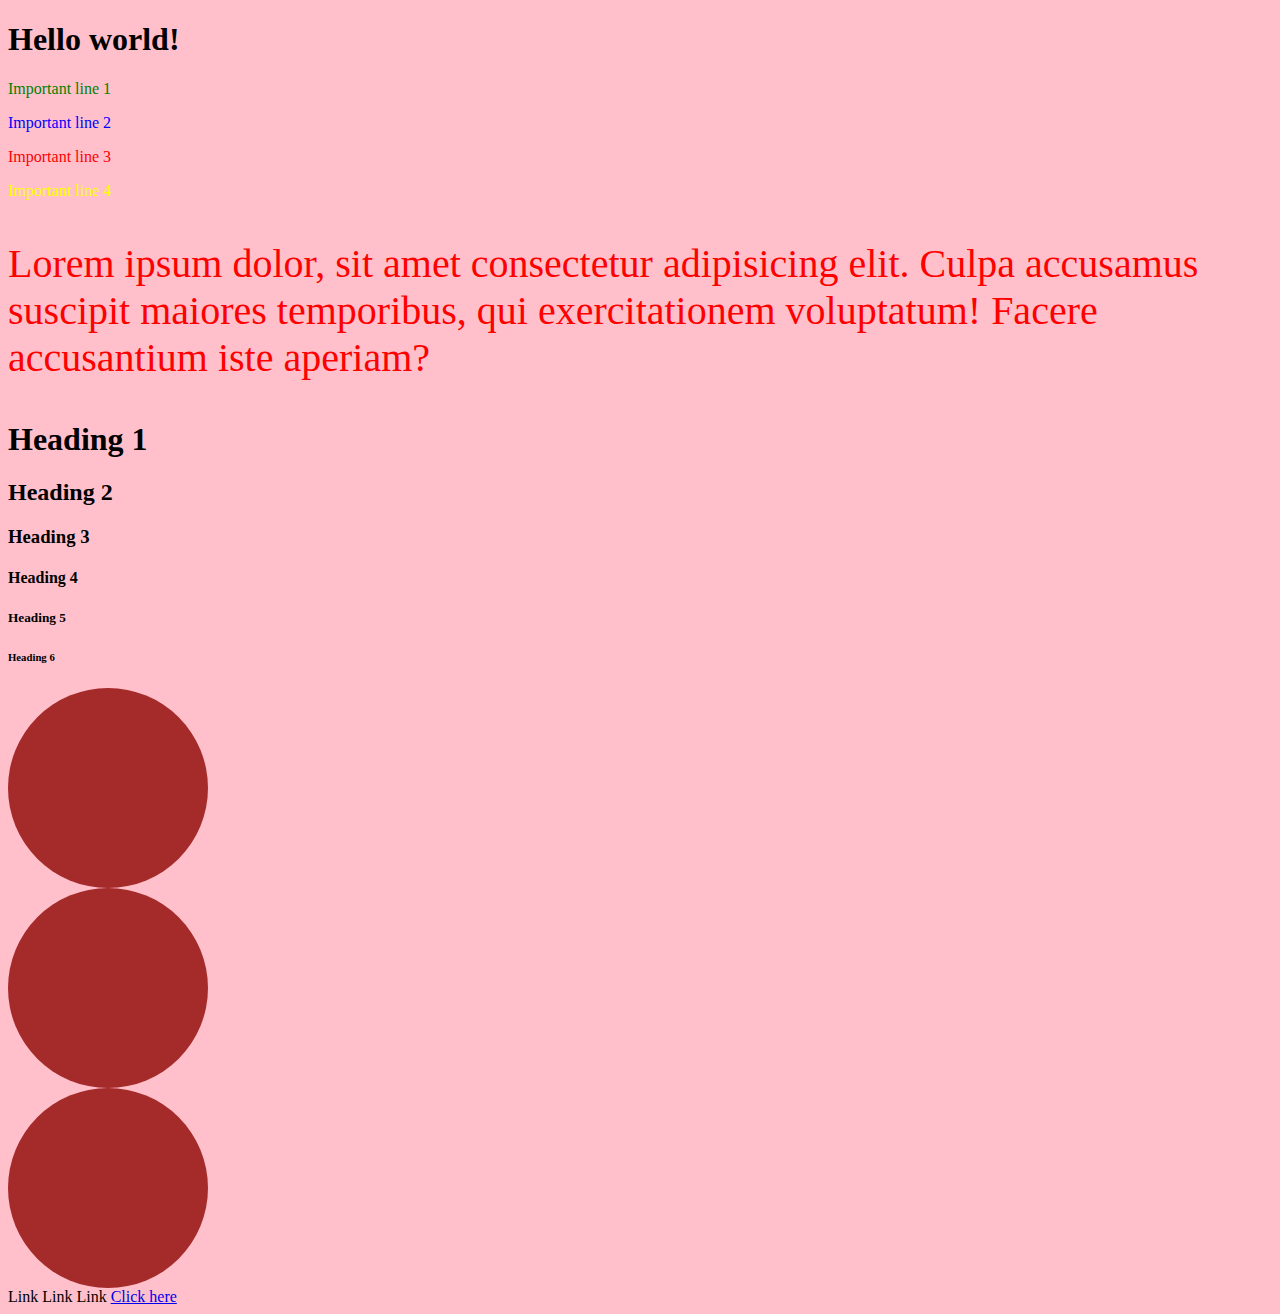
<file: Task_1/index.html>
<!DOCTYPE html>

<html lang="en">
<head>
    <link rel="stylesheet" href="style.css">
    <title>My first web page - testing </title>
</head>
<body>
<!--OMG OMG OMG-->    
   <h1>Hello world!</h1>
<p>Important line 1</p>
<p class="blue">Important line 2</p>
<p class="red">Important line 3</p>
<p class="yellow">Important line 4</p>
<p id="important">
Lorem ipsum dolor, sit amet consectetur adipisicing elit. Culpa accusamus suscipit maiores temporibus, qui exercitationem voluptatum! Facere accusantium iste aperiam?</p>
</p>
<h1>Heading 1</h1>
<h2>Heading 2</h2>
<h3>Heading 3</h3>
<h4>Heading 4</h4>
<h5>Heading 5</h5>
<h6>Heading 6</h6>
<div class="circle"></div>
<div class="circle"></div>
<div class="circle"></div>
<span>Link</span>
<span>Link</span>
<span>Link</span>
<a href="https://www.bc.fi/">Click here</a>
</div>
</body>
</html>
</file>
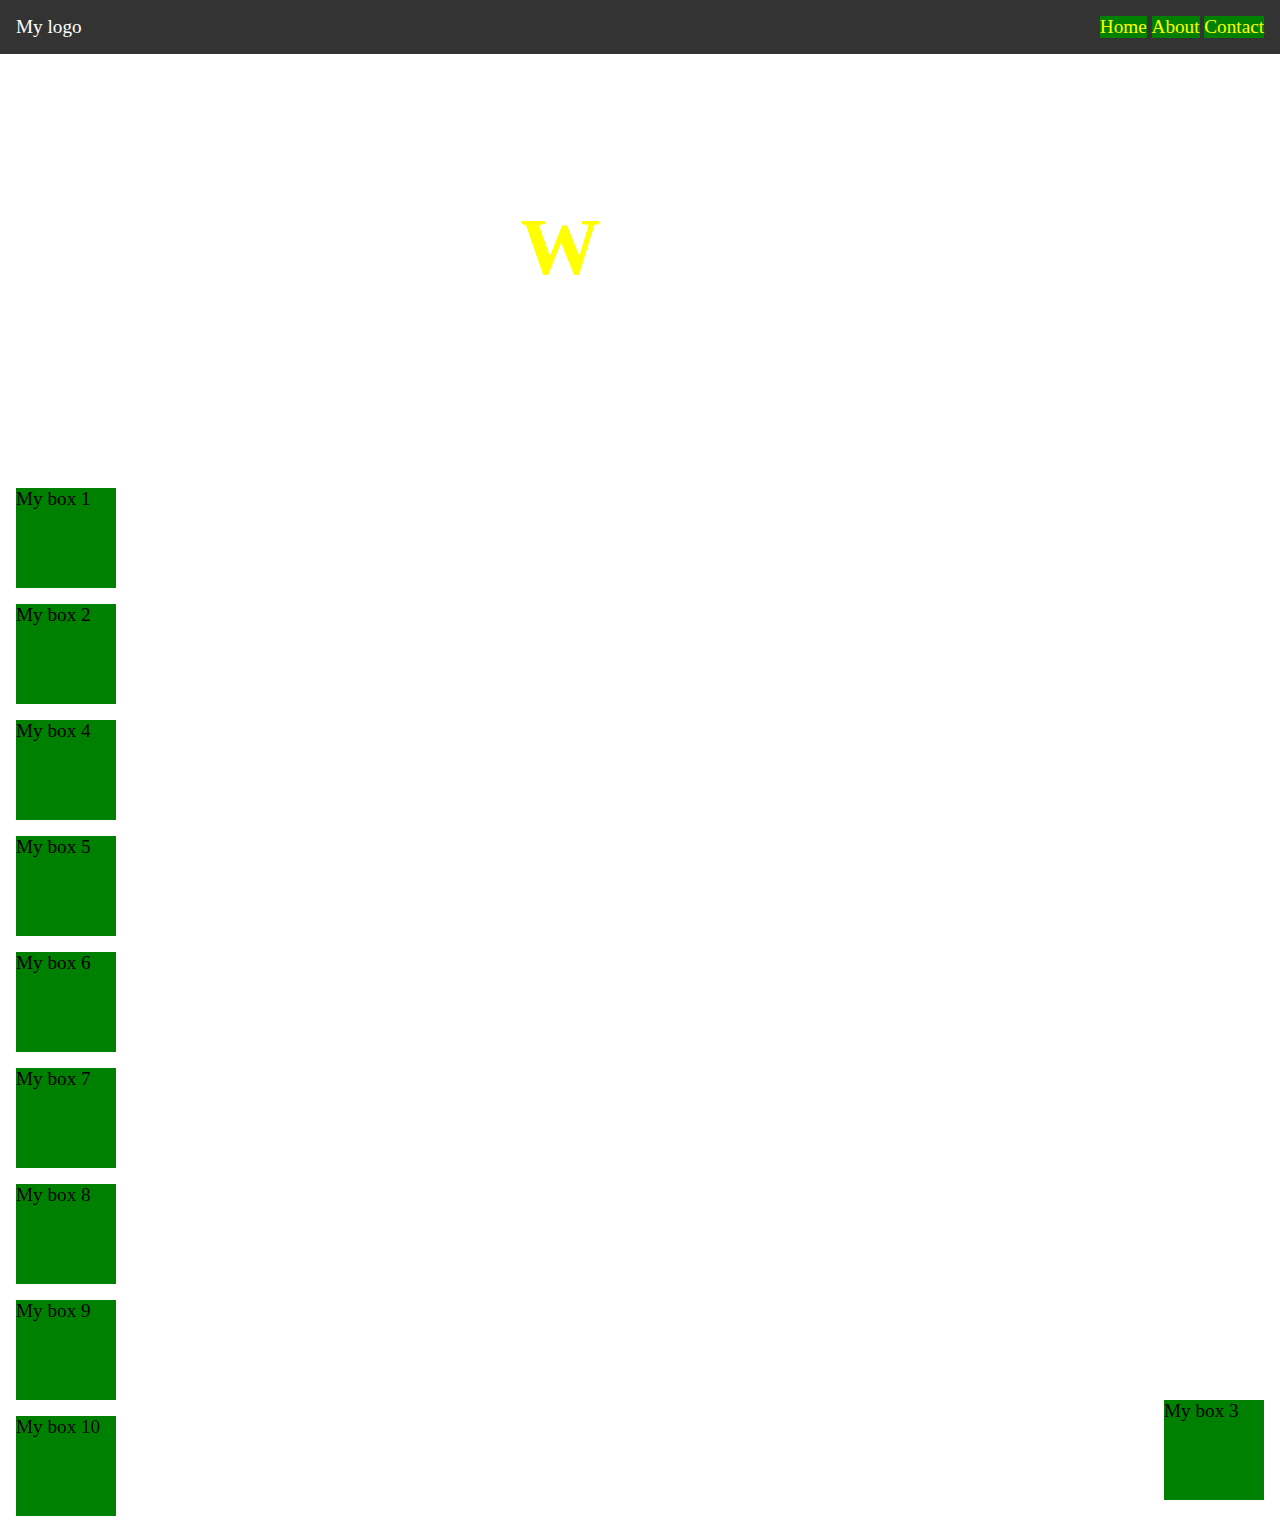
<file: Task_10_pseudo/index.html>
<!DOCTYPE html>
<html lang="en">
  <head>
    <meta charset="UTF-8" />
    <meta http-equiv="X-UA-Compatible" content="IE=edge" />
    <meta name="viewport" content="width=device-width, initial-scale=1.0" />
    <link rel="stylesheet" href="style.css" />
    <link rel="shortcut icon" href="favicon"
    <title>Task 10</title>
  </head>
  <body>
    <header>
      <div class="logo">My logo</div>
      <nav>
        <ul>
          <li><a href="#">Home</a></li>
          <li><a href="#">About</a></li>
          <li><a href="#">Contact</a></li>
        </ul>
      </nav>
    </header>
    <main>
      <section id="hero-banner"><h3>Welcome, welcome</h3></section>
      <section id="boxes">
        <div class="box">My box 1</div>
        <div class="box">My box 2</div>
        <div class="box">My box 3</div>
        <div class="box">My box 4</div>
        <div class="box">My box 5</div>
        <div class="box">My box 6</div>
        <div class="box">My box 7</div>
        <div class="box">My box 8</div>
        <div class="box">My box 9</div>
        <div class="box">My box 10</div>
      </section>
    </main>
  </body>
</html>
</file>
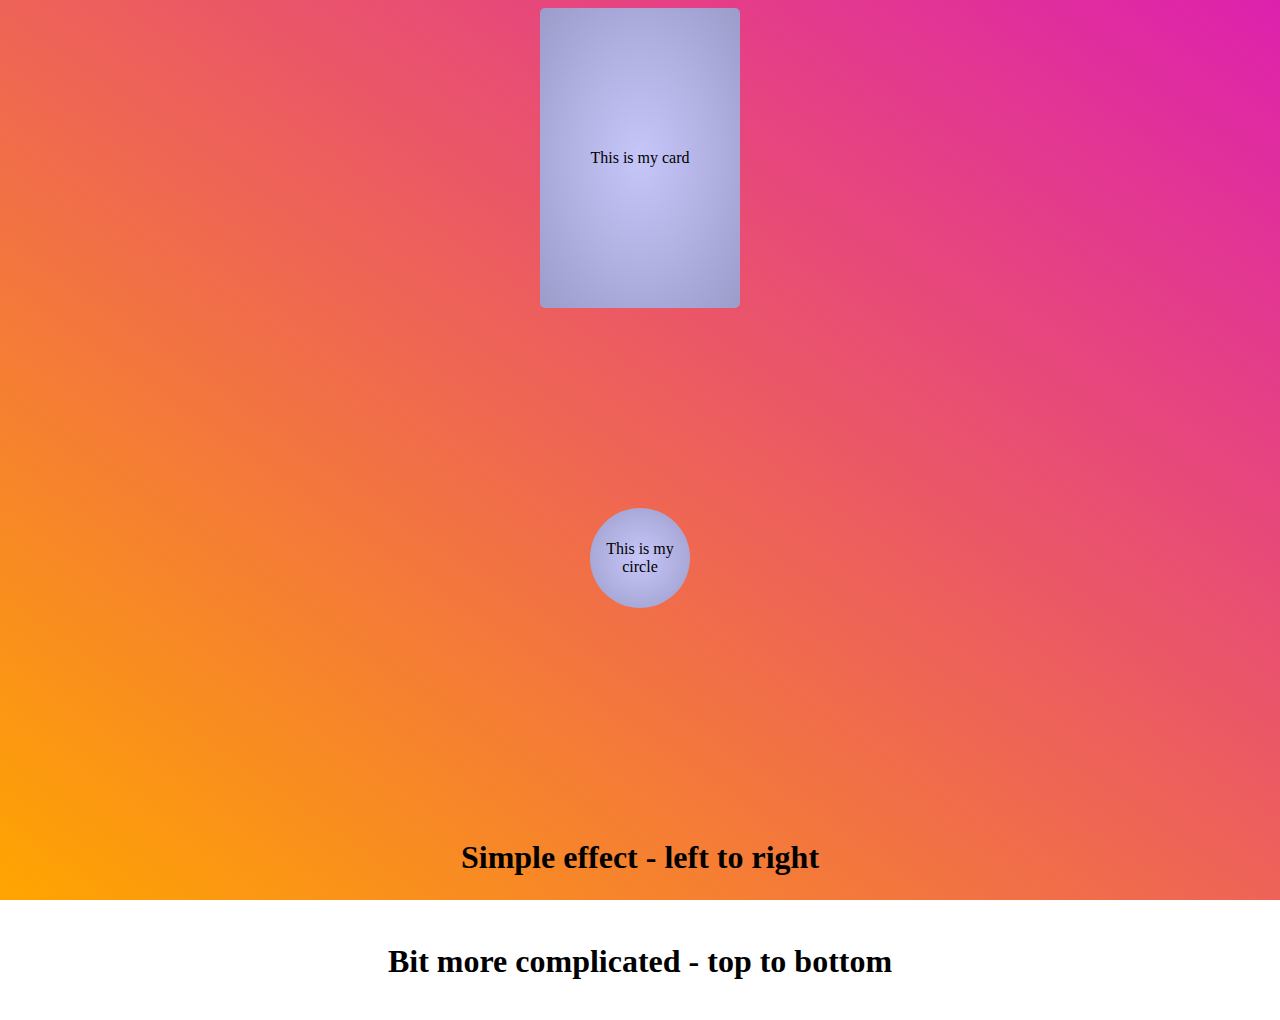
<file: Task_11_rainbow/index.html>
<!DOCTYPE html>
<html lang="en">
  <head>
    <meta charset="UTF-8" />
    <meta http-equiv="X-UA-Compatible" content="IE=edge" />
    <meta name="viewport" content="width=device-width, initial-scale=1.0" />
    <title>11 tasks - transitions and animations</title>
    <link rel="stylesheet" href="style.css" />
  </head>
  <body>
    <div class="card">This is my card</div>
    <div class="circle">This is my circle</div>
    <div class="simple">
      <h1>Simple effect - left to right</h1>
    </div>
    <div class="advanced">
      <h1>Bit more complicated - top to bottom</h1>
    </div>
  </body>
</html>
</file>
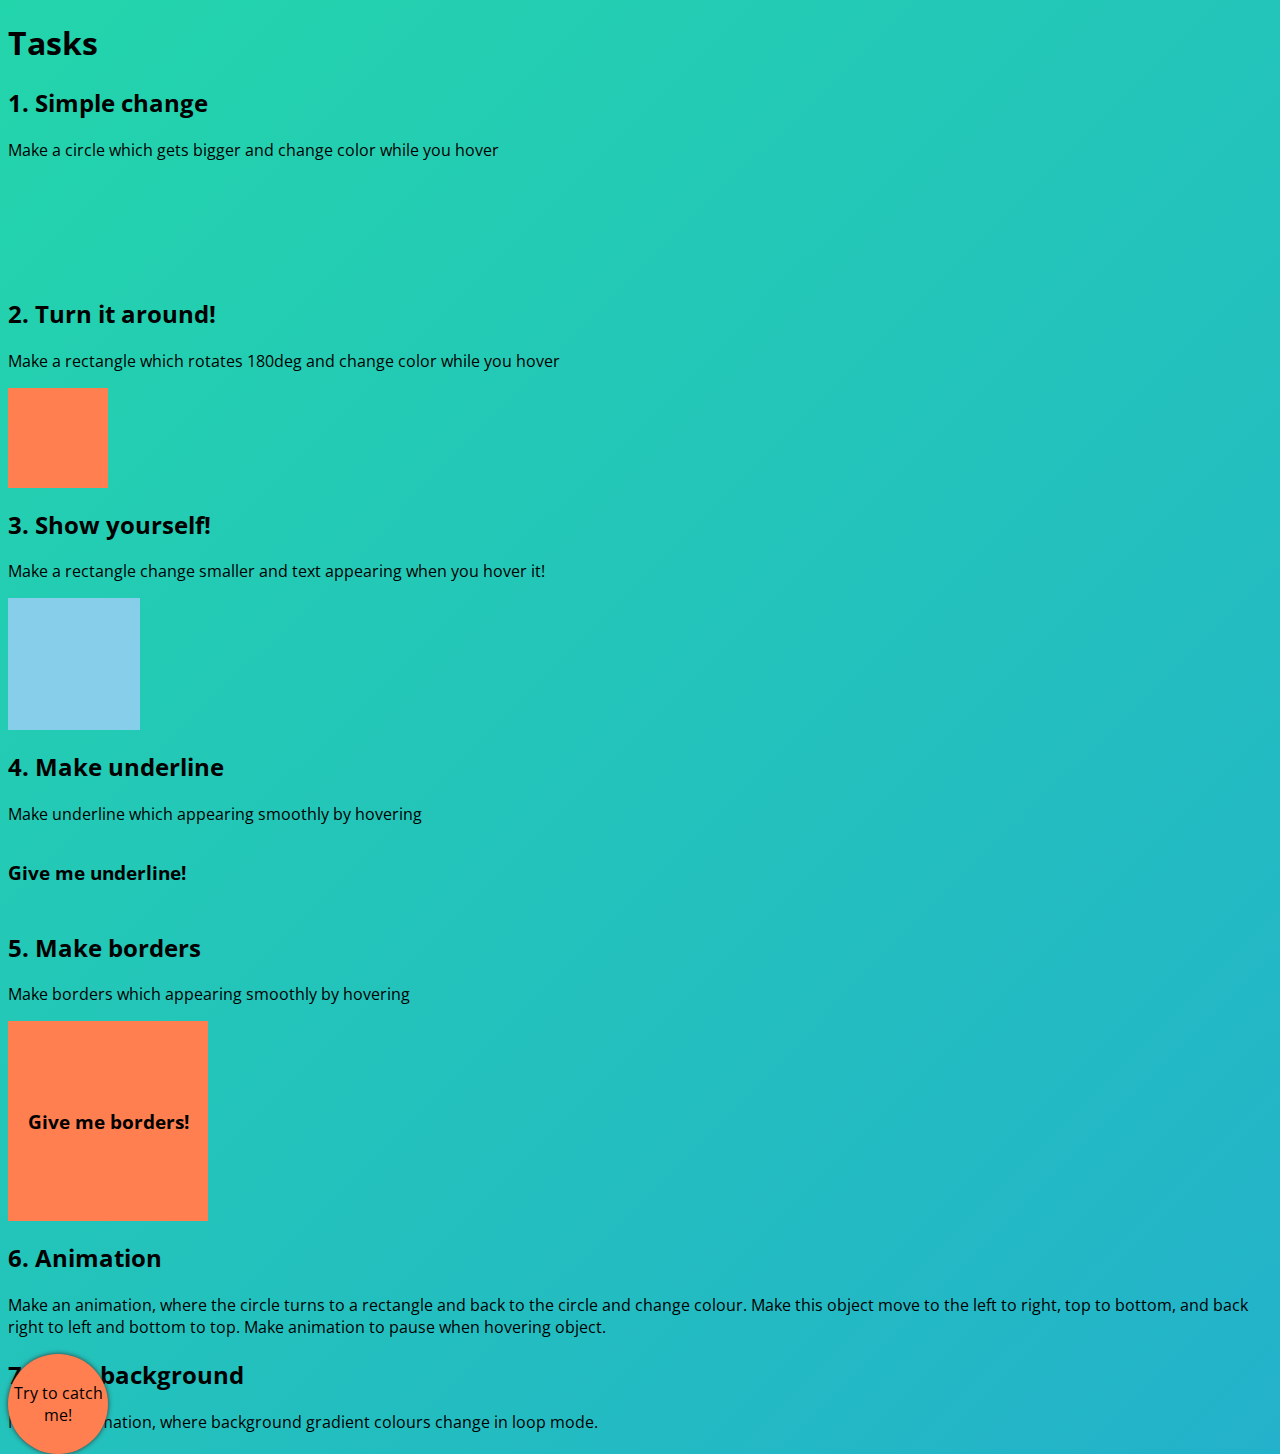
<file: Task_12_animation/index.html>
<!DOCTYPE html>
<html lang="en">
  <head>
    <meta charset="UTF-8" />
    <meta name="viewport" content="width=device-width, initial-scale=1.0" />
    <title>Transform, animations and transitions challenge</title>
    <link rel="stylesheet" href="style.css" />
    <link rel="preconnect" href="https://fonts.gstatic.com">
<link href="https://fonts.googleapis.com/css2?family=Open+Sans&display=swap" rel="stylesheet">
  </head>
  <body>
    <h1>Tasks</h1>
    <section>
      <h2>1. Simple change</h2>
      <p>Make a circle which gets bigger and change color while you hover</p>
      <div class="first-task"></div>
    </section>
    <section>
      <h2>2. Turn it around!</h2>
      <p>
        Make a rectangle which rotates 180deg and change color while you hover
      </p>
      <div class="second-task"></div>
    </section>
    <section>
      <h2>3. Show yourself!</h2>
      <p>
        Make a rectangle change smaller and text appearing when you hover it!
      </p>
      <div class="third-task">
        <p>Now you see me!</p>
      </div>
    </section>
    <section>
      <h2>4. Make underline</h2>
      <p>Make underline which appearing smoothly by hovering</p>
      <div class="fourth-task">
        <h3>Give me underline!</h3>
      </div>
    </section>
    <section>
      <h2>5. Make borders</h2>
      <p>Make borders which appearing smoothly by hovering</p>
      <div class="fifth-task">
        <h3>Give me borders!</h3>
      </div>
    </section>
    <section>
      <h2>6. Animation</h2>
      <p>
        Make an animation, where the circle turns to a rectangle and back to the
        circle and change colour. Make this object move to the left to right,
        top to bottom, and back right to left and bottom to top. Make animation
        to pause when hovering object.
      </p>
      <div class="animated-circle">Try to catch me!</div>
    </section>
    <section>
      <h2>7. Alive background</h2>
      <p>
        Make an animation, where background gradient colours change in loop
        mode.
      </p>
    </section>
  </body>
</html>
</file>
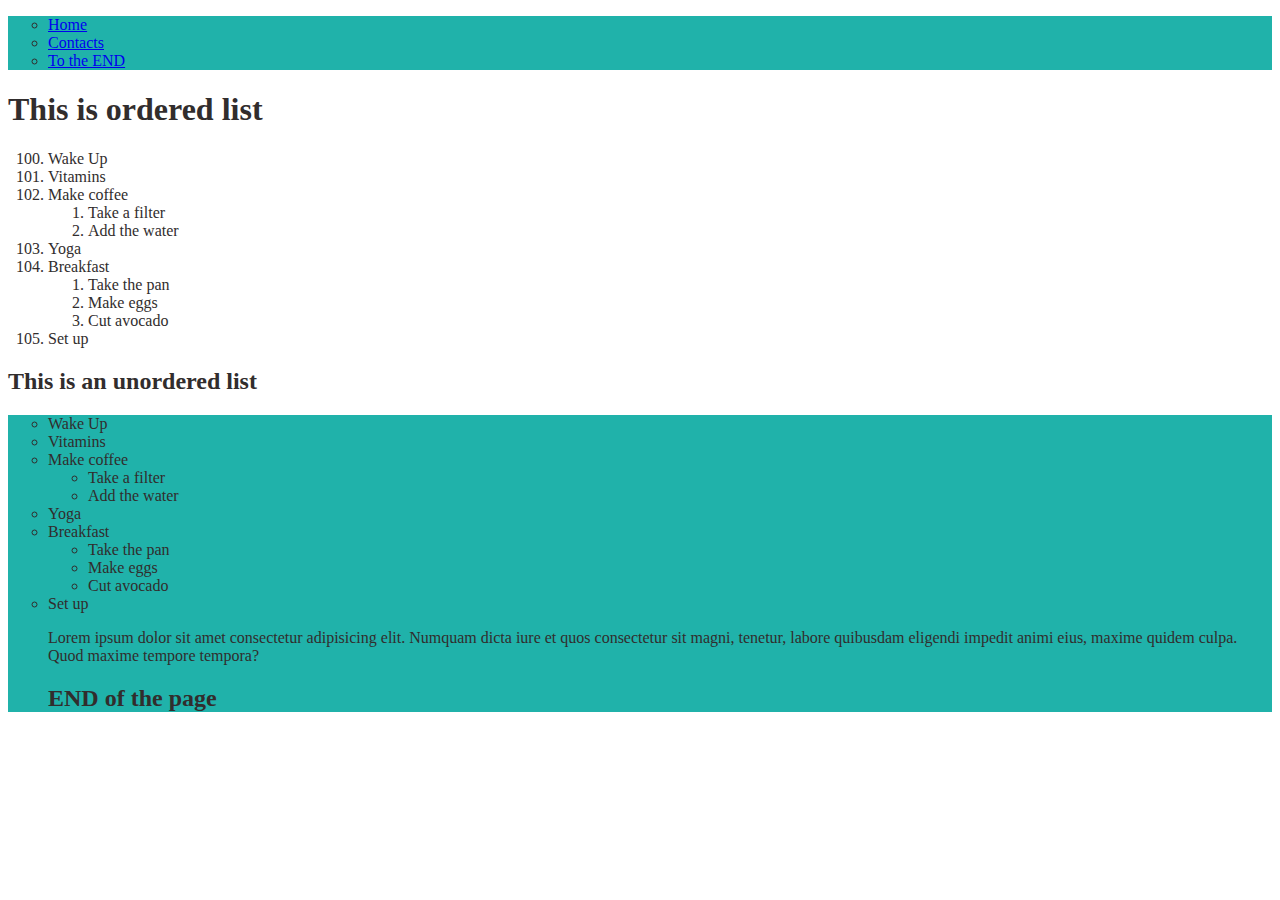
<file: Task_2/index.html>
<!DOCTYPE html>
<html lang="en">
<head>
    <meta charset="UTF-8">
    <meta name="viewport" content="width=device-width, initial-scale=1.0">
    <link rel="stylesheet" href="style.css">
    <title>Task 3</title>
</head>
<body>
    <ul>
        <li><a href="#">Home</a></li>
        <li><a href="#">Contacts</a></li>
        <li><a href="#end">To the END</a></li>
    </ul>
    <h1>This is ordered list</h1>
 <ol type='1' start='100'> 
     <li>Wake Up</li>
     <li>Vitamins</li>
     <li>Make coffee
         <ol>
             <li>Take a filter</li>
             <li>Add the water</li>
         </ol>
     </li>
     <li>Yoga</li>
     <li>Breakfast
         <ol>
             <li>Take the pan</li>
             <li>Make eggs</li>
             <li>Cut avocado</li>
         </ol>
     </li>
     <li>Set up</li>

 </ol>   
</body>
</html>
<h2>This is an unordered list</h2>
<ul>
    <li>Wake Up</li>
    <li>Vitamins</li>
    <li>Make coffee
        <ul>
            <li>Take a filter</li>
            <li>Add the water</li>
        </ul>
    </li>
    <li>Yoga</li>
    <li>Breakfast
        <ul>
            <li>Take the pan</li>
            <li>Make eggs</li>
            <li>Cut avocado</li>
        </ul>
    </li>
    <li>Set up</li>
<p>Lorem ipsum dolor sit amet consectetur adipisicing elit. Numquam dicta iure et quos consectetur sit magni, tenetur, labore quibusdam eligendi impedit animi eius, maxime quidem culpa. Quod maxime tempore tempora?
    <h2 id="end">END of the page</h2>
</p>
</ul>   
</body>
</html>
</file>
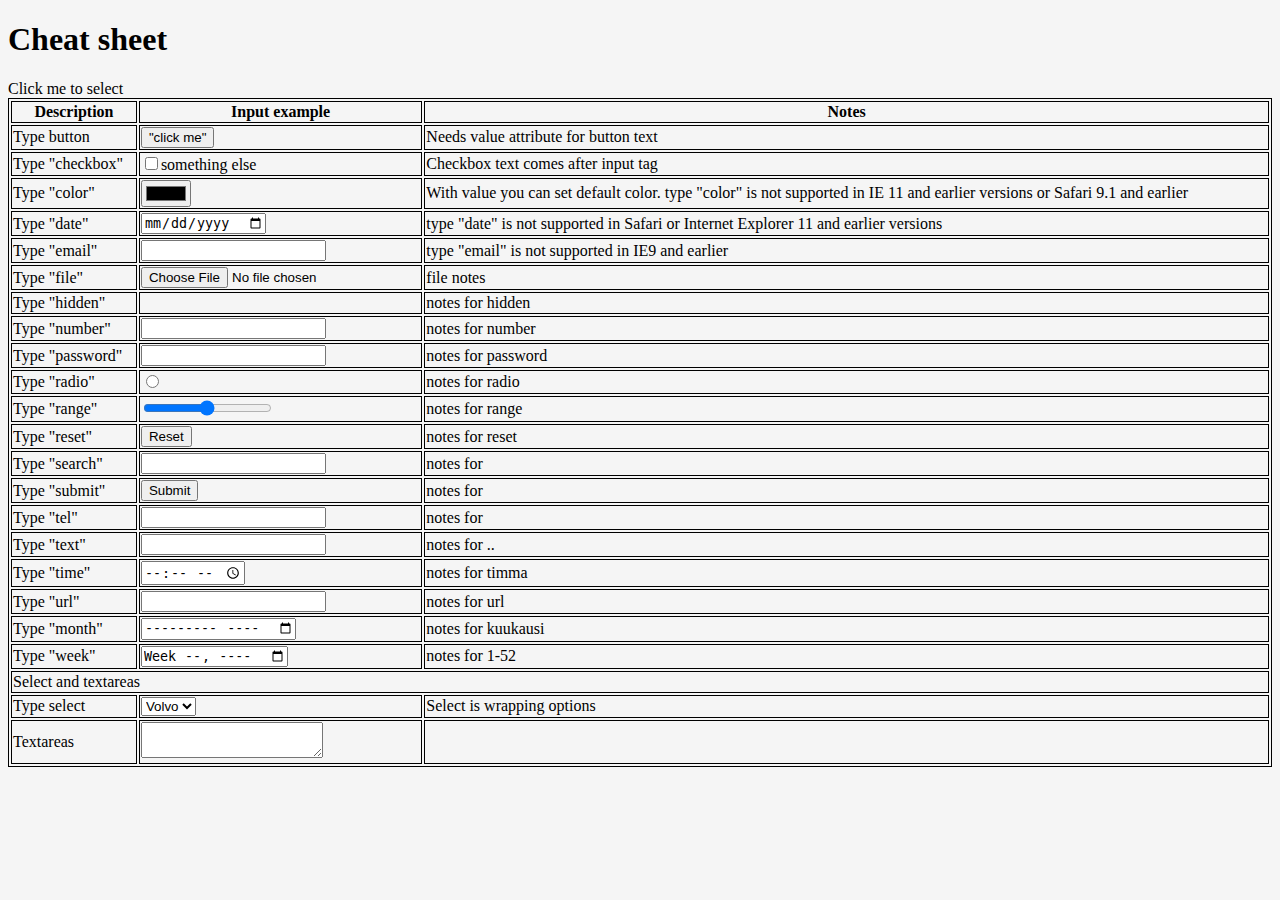
<file: Task_4/index.html>
<!DOCTYPE html>
<html lang="en">
<head>
    <meta charset="UTF-8">
    <meta name="viewport" content="width=device-width, initial-scale=1.0">
    <title>Table and input</title>
</head>
<style>
    body,
    input,
    button,

</style>
<h1>Cheat sheet</h1>
<body>
    <link rel="stylesheet" href="style.css">
</body>
<p>
<table style="width:100%">
    <tr>
        <th>Description</th>
        <th>Input example</th>
        <th>Notes</th>
    </tr>
    <tr>
        <td>Type button</td>
        <td><button>"click me"</button></td>
        <td>Needs value attribute for button text</td>
    </tr>
    <tr>
        <td>Type "checkbox"</td>
        <td><input type="checkbox">something else</checkbox></td>
        <label for= "checkbox">Click me to select</label>
        <td>Checkbox text comes after input tag</td>
</tr>
            <td>Type "color"</td>
            <td><input type="color"></color></td>
            <td>With value you can set default color. type "color" is not supported in IE 11 and earlier versions or Safari 9.1 and earlier</td>
        </tr>
        <tr>
            <td>Type "date"</td>
            <td><input type="date"></date></td>
            <td>type "date" is not supported in Safari or Internet Explorer 11 and earlier versions</td>
        </tr>
    </tr>
    <tr>
        <td>Type "email"</td>
        <td><input type="email"></email></td>
        <td>type "email" is not supported in IE9 and earlier</td>
    </tr>
    <tr>
        <td>Type "file"</td>
        <td><input type="file"</td>
        <td>file notes</td>
    </tr>
    <tr>
        <td>Type "hidden"</td>
        <td><input type="hidden"</td>
        <td>notes for hidden</td>
    </tr>
    <tr>
        <td>Type "number"</td>
        <td><input type="number"></td>
        <td>notes for number</td>
    </tr>
    <tr>
        <td>Type "password"</td>
        <td><input type="password"></td>
        <td>notes for password</td>
    </tr>
    <tr>
        <td>Type "radio"</td>
        <td><input type="radio"></td>
        <td>notes for radio</td>
    </tr>
    <tr>
        <td>Type "range"</td>
        <td><input type="range"></td>
        <td>notes for range</td>
    </tr>
    <tr>
        <td>Type "reset"</td>
        <td><input type="reset"></td>
        <td>notes for reset</td>
    </tr>
    <tr>
        <td>Type "search"</td>
        <td><input type="search"></td>
        <td>notes for </td>
    </tr>
    <tr>
        <td>Type "submit"</td>
        <td><input type="submit"></td>
        <td>notes for </td>
    </tr>
    <tr>
        <td>Type "tel"</td>
        <td><input type="tel"></td>
        <td>notes for </td>
    </tr>
    <tr>
        <td>Type "text"</td>
        <td><input type="text"></td>
        <td>notes for .. </td>
    </tr>
    <tr>
        <td>Type "time"</td>
        <td><input type="time"></td>
        <td>notes for timma</td>
    </tr>
    <tr>
        <td>Type "url"</td>
        <td><input type="url"></td>
        <td>notes for url</td>
    </tr>
    <tr>
        <td>Type "month"</td>
        <td><input type="month"></td>
        <td>notes for kuukausi</td>
    </tr>
    <tr>
        <td>Type "week"</td>
        <td><input type="week"></td>
        <td>notes for 1-52</td>
    </tr>
    <td class="center" colspan="3">Select and textareas</td>
    <tr>
        <td>Type select</td>
        <td>
             <select name="cars">
                 <option value="volvo">Volvo</option>
                 <option value="saab">Saab</option>
                 <option value="audi">Audi</option>
        <select></td>
        <td>Select is wrapping options</td>
    </tr>
    <tr>
        <td>Textareas</td>
        <td><textarea></textarea></td>
        <td></td>
    </tr>


</table>
</p>
</html>
</file>
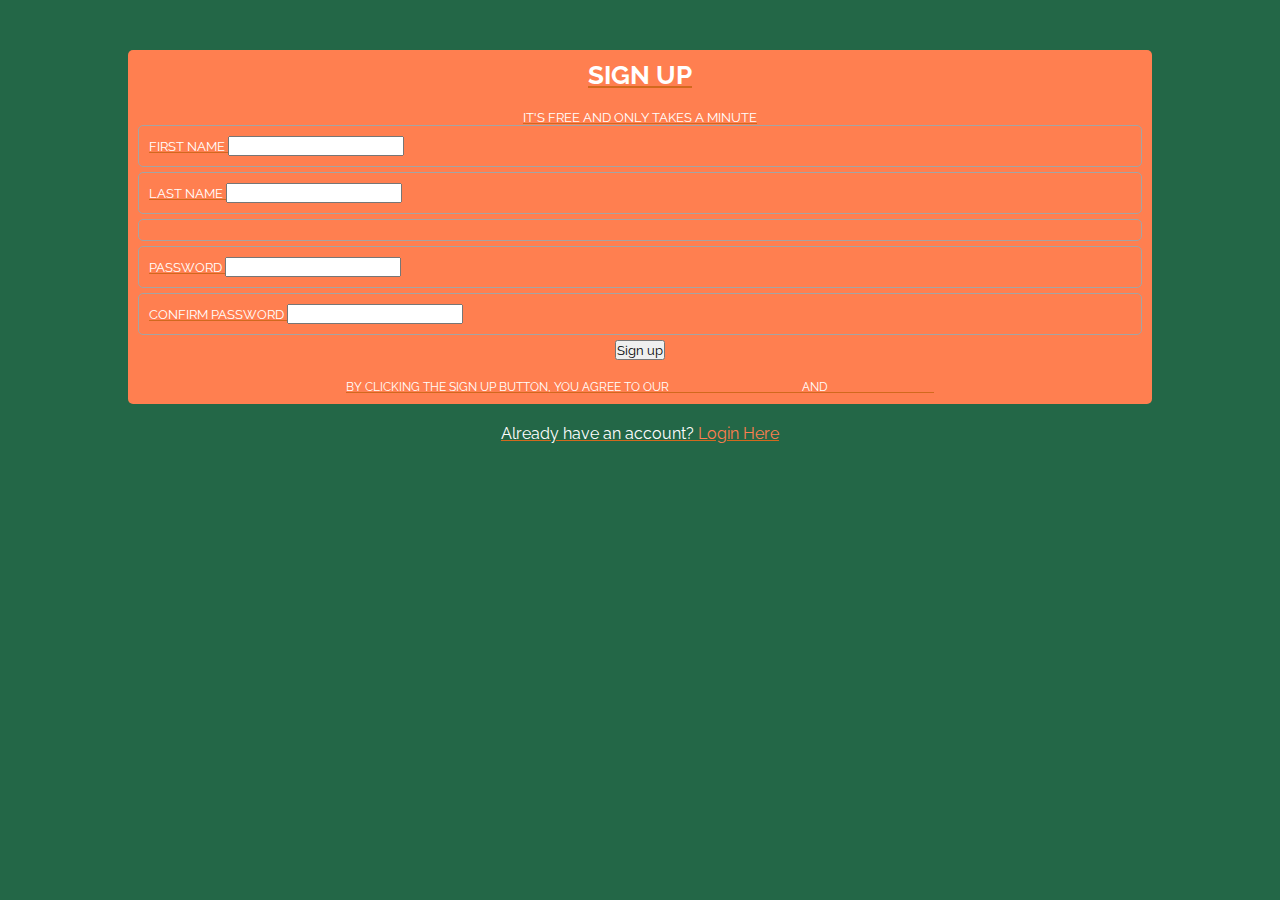
<file: Task_5/index.html>
<!DOCTYPE html>
<html lang="en">
<head>
    <meta charset="UTF-8">
    <meta name="viewport" content="width=device-width, initial-scale=1.0">
    <link href="https://fonts.googleapis.com/css?family=Raleway&display=swap" rel="stylesheet" />
    <link rel="stylesheet" href="style.css" />
    <title>Form for subscription
    </title>
</head>
<body>
<main>
    <div class="container">
        <h1 class="mb20">Sign up</h1>
        <p class="mba20">It's free and only takes a minute</p>
        <form>
            <div class="form-group mb20">
                <label for="firstname">First name</label>
                <input type="text" name="firstname" id="firstname" />
            </div>
            <div class="form-group mb20">
                <label for="lastname">Last name</label>
                <input type="text" name="lastname" id="lastname" />
            </div>
            <div class="form-group mb20">
                <label for="email" name="email" id="email"> </label>
            </div>
            <div class="form-group mb20">
                <label for="password1">Password</label>
                <input type="password" name="password1" id="password1" />            </div>
                <div class="form-group mb20">
                    <label for="password2">Confirm password</label>
                    <input type="password" name="password2" id="password2" />
                </div>
                <button type="submit" class="mb20">Sign up</button>
        </form>
        <p class="bottom-text">By Clicking the Sign up button, you agree to our <a href="#">Terms & Conditions</a> and <a href="#">Privacy Poliocy</a>
        </p>
    </div>
</main>
<footer>
    <p>Already have an account? <a href="#">Login Here</a></p>
</footer>
</body>
</html>
</file>
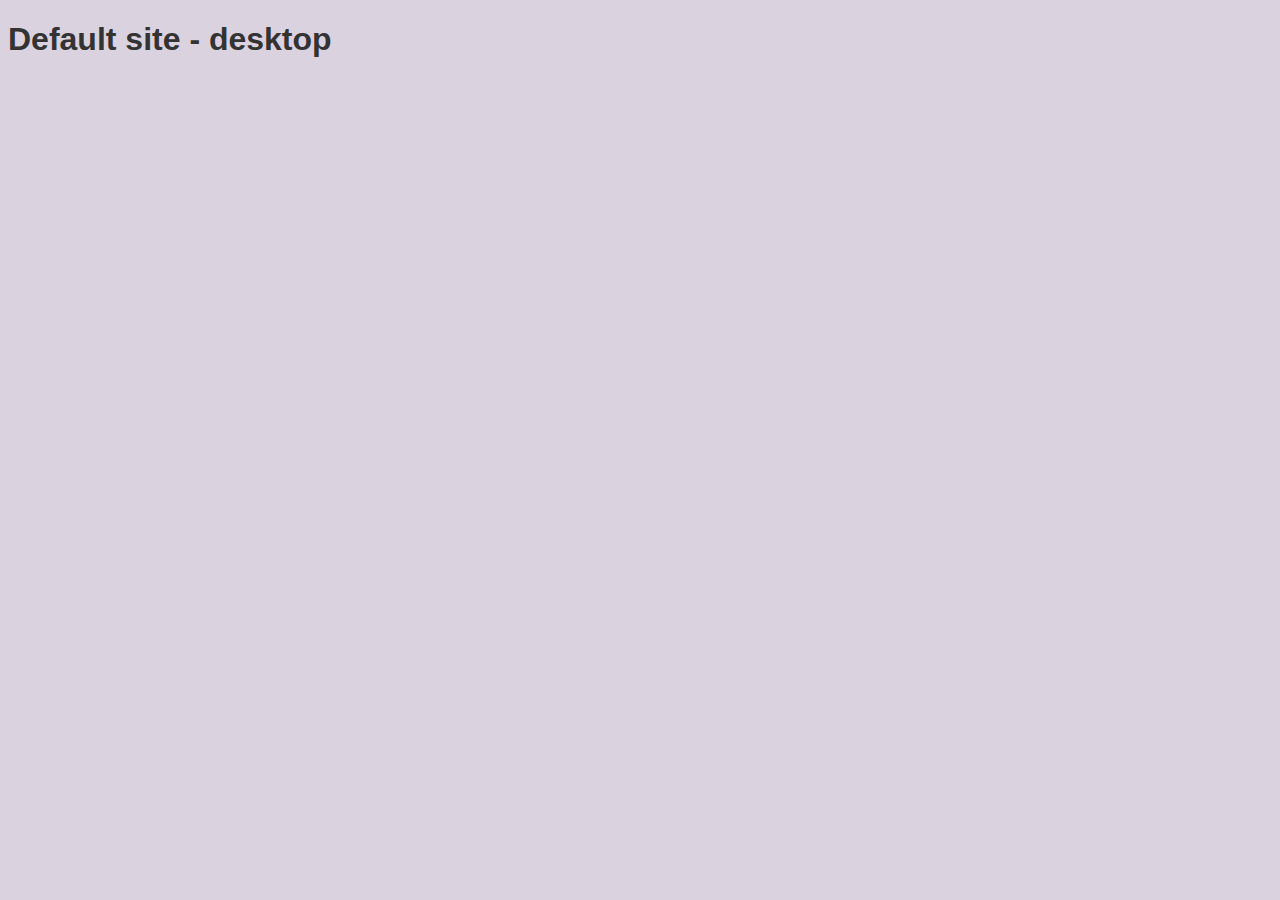
<file: Task_8-1_mobresponsive/index.html>
<!DOCTYPE html>
<html lang="en">
  <head>
    <meta charset="UTF-8" />
    <meta name="viewport" content="width=device-width, initial-scale=1.0" />
    <meta
      name="description"
      content="Example of the most simple responsive site"
    />
    <link rel="stylesheet" href="style.css" />
    <title>Responsive site - desktop first</title>
  </head>
  <body>
    <h1></h1>
  </body>
</html>
</file>
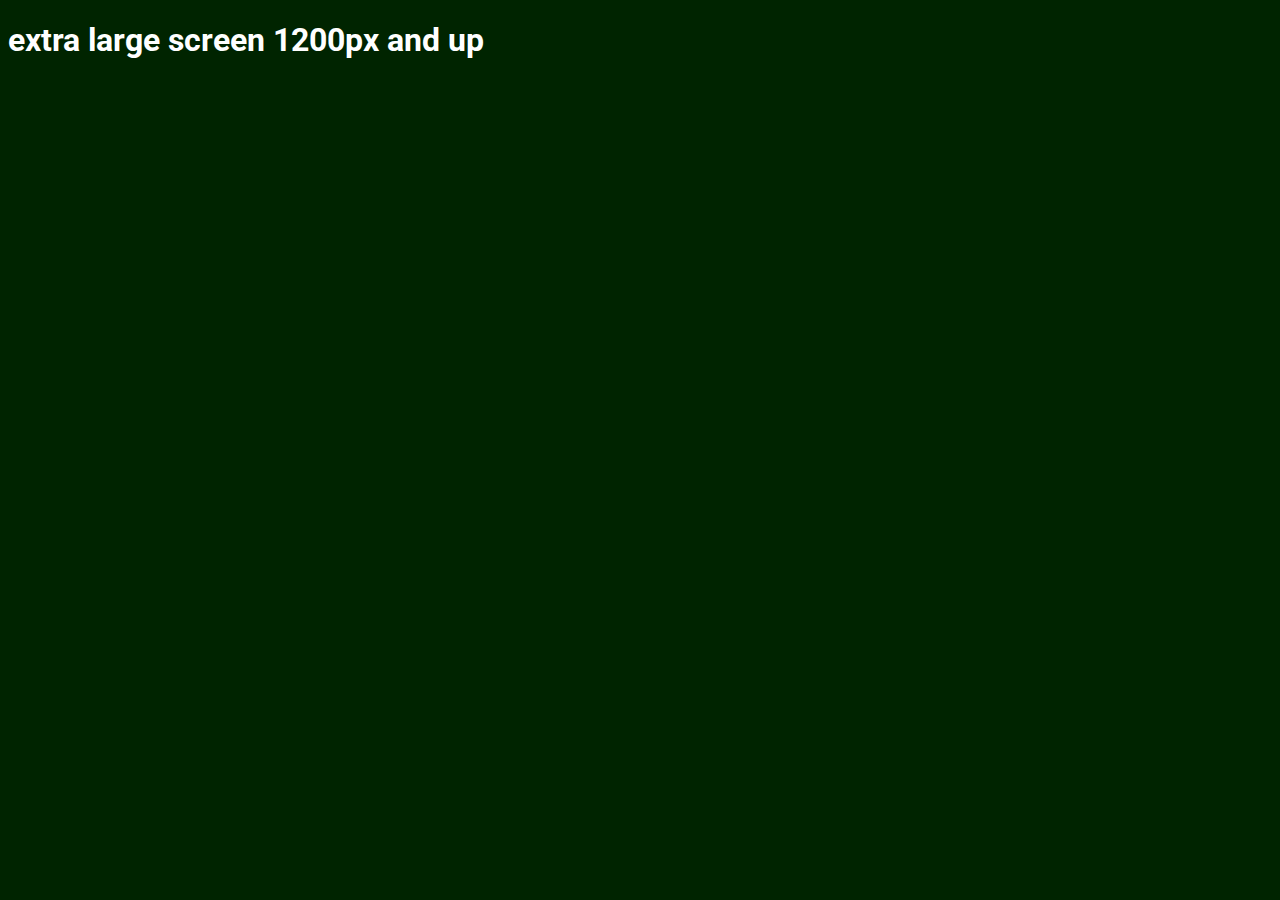
<file: Task_8-2_mobresponsive/index.html>
<!DOCTYPE html>
<html lang="en">
  <head>
    <meta charset="UTF-8" />
    <meta name="viewport" content="width=device-width, initial-scale=1.0" />
    <meta
      name="description"
      content="Example of the most simple responsive site"
    />
    <link
      href="https://fonts.googleapis.com/css2?family=Roboto&display=swap"
      rel="stylesheet"
    />
    <link rel="stylesheet" href="style.css" />
    <title>Responsive site - mobile first</title>
  </head>
  <body>
    <h1></h1>
  </body>
</html>
</file>
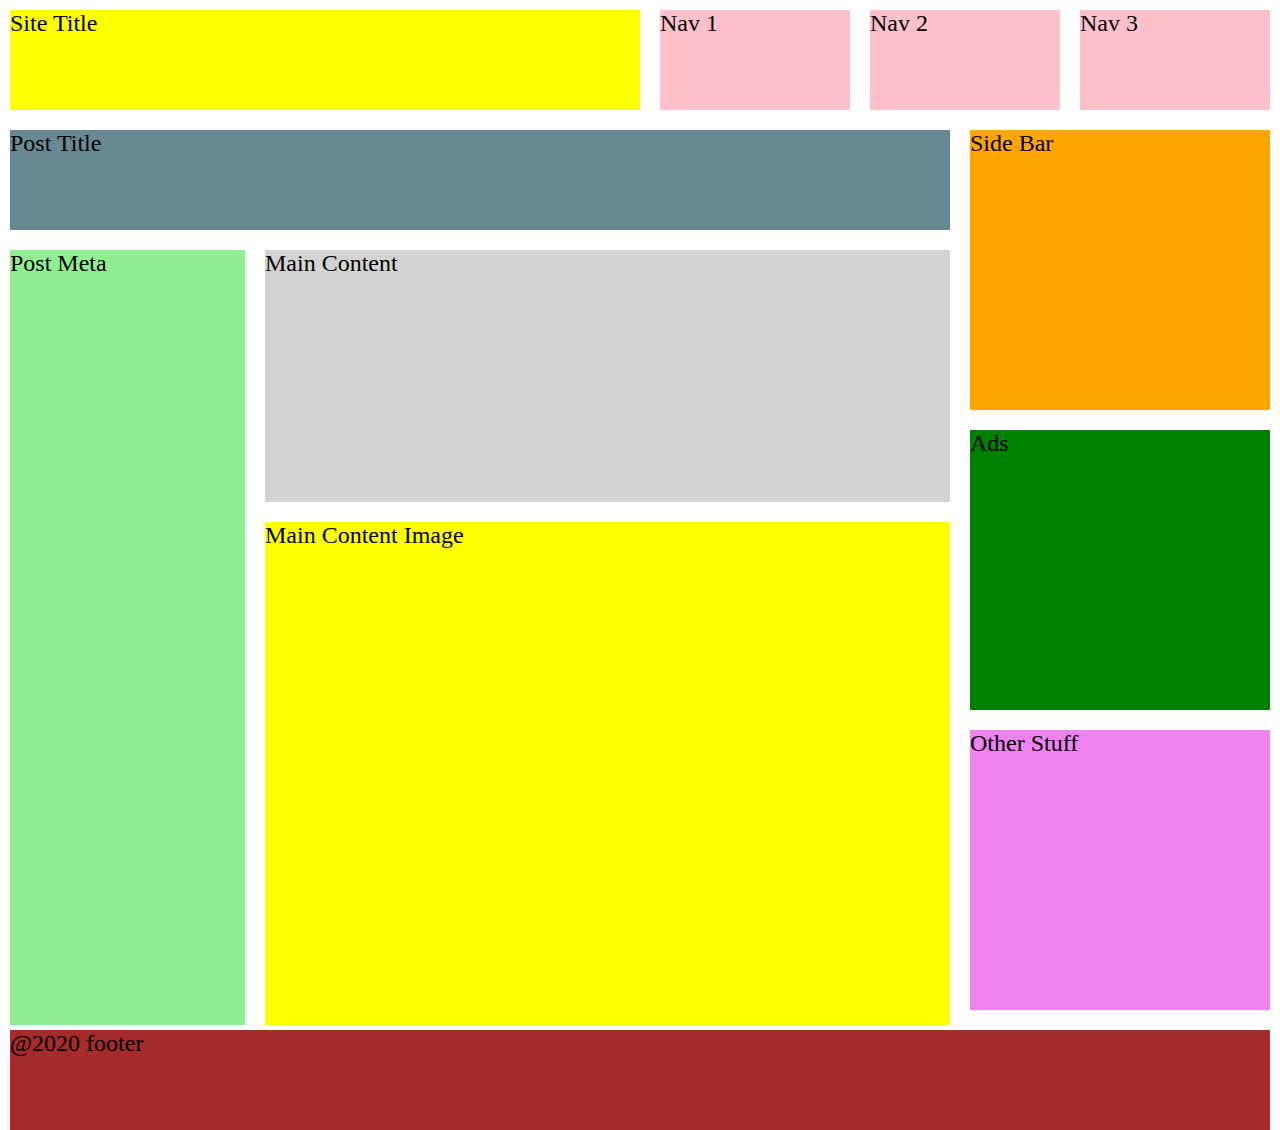
<file: Task_9_flex_challenge/index.html>
<!DOCTYPE html>
<html lang="en">
  <head>
    <meta charset="UTF-8" />
    <meta name="viewport" content="width=device-width, initial-scale=1.0" />
    <meta http-equiv="X-UA-Compatible" content="ie=edge" />
    <link rel="stylesheet" href="style.css" />
    <title>fourth week recap</title>
  </head>
  <body>
    <header>
      <div class="site-title pm">
        <p>Site Title</p>
      </div>
      <nav>
        <ul>
          <li class="pm">Nav 1</li>
          <li class="pm">Nav 2</li>
          <li class="pm">Nav 3</li>
        </ul>
      </nav>
    </header>
    <main>
      <section>
        <div class="post-title pm">
          <p>Post Title</p>
        </div>
        <div class="section-post-container">
          <div class="post-meta pm">
            <p>Post Meta</p>
          </div>
          <div class="main-content-container">
            <div class="main-content pm">
              <p>Main Content</p>
            </div>
            <div class="main-content-img pm">
              <p>Main Content Image</p>
            </div>
          </div>
        </div>
      </section>
      <aside>
        <div class="side-bar pm">
          <p>Side Bar</p>
        </div>
        <div class="ads pm">
          <p>Ads</p>
        </div>
        <div class="other-stuff pm">
          <p>Other Stuff</p>
        </div>
      </aside>
    </main>
    <footer class="pm">
      <p>@2020 footer</p>
    </footer>
  </body>
</html>
</file>
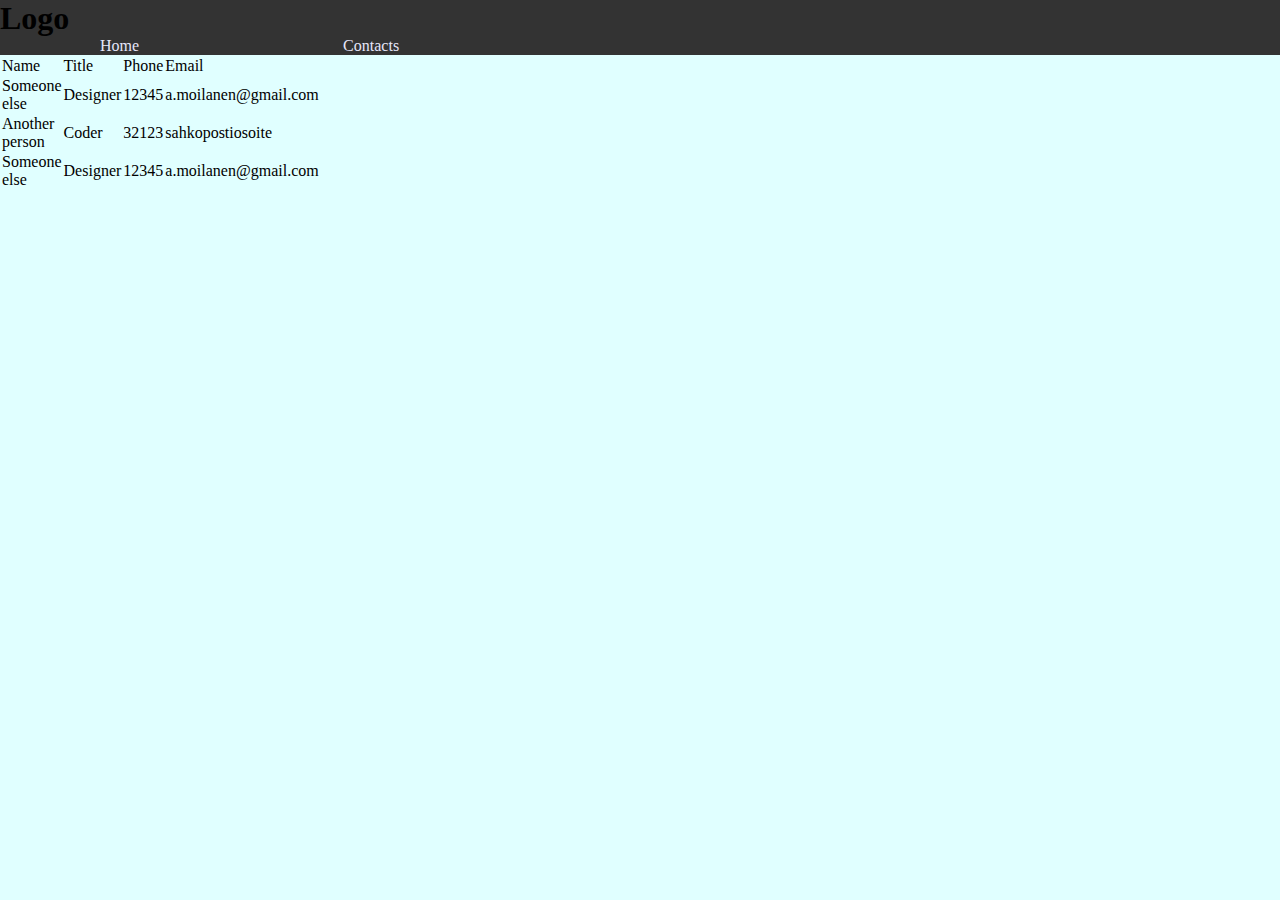
<file: Task_3/contact.html>
<!DOCTYPE html>
<html lang="en">
<head>
    <meta charset="UTF-8">
    <meta name="viewport" content="width=device-width, initial-scale=1.0">
    <link rel="stylesheet" href="style.css">
    <title>Task 4</title>
</head>
</head>
<body>
    <header>

        <div class="container"></div>
        <div>
            <h1>Logo</h1>
        </div>
        <nav>
            <ul>
                <li><a href="index.html">Home</a></li>
                <li><a href="contact.html">Contacts</a></li>
            </ul>
        </nav>
    </header>
    <main>
        <div class="container">
            <table>
                <tr>
                    <td>Name</td>
                    <td>Title</td>
                    <td>Phone</td>
                    <td>Email</td>
                </tr>
                <tr>
                    <td>Someone else</td>
                    <td>Designer</td>
                    <td>12345</td>
                    <td>a.moilanen@gmail.com</td>
                <tr>
                    <td>Another person</td>
                    <td>Coder</td>
                    <td>32123</td>
                    <td>sahkopostiosoite</td>
                </tr>
                <tr>
                    <td>Someone else</td>
                    <td>Designer</td>
                    <td>12345</td>
                    <td>a.moilanen@gmail.com</td>
                </td>
            </table>
</div>
<div class></div>

        </div>
    </main>
    </body>
</html>
</file>
<file: Task_1/style.css>
body {
  background-color: pink;
}

p {
  color: green;
}
/* /*OMGOMGOMG how cool it is that */
.blue {
  color: blue;
}

.red {
  color: red;
}

.yellow {
  color: yellow;
}
#important {
  font-size: 40px;
  color: red;
}

.circle {
  background-color: brown;
  height: 200px;
  width: 200px;
  border-radius: 50%;
}
</file>
<file: Task_10_pseudo/style.css>
* {
  margin: 0;
  padding: 0;
  box-sizing: border-box;
}

body {
  font-size: 1.2rem;
}

header {
  background-color: #333;
  display: flex;
  justify-content: space-between;
  align-items: center;
  color: white;
  padding: 1rem;
  position: fixed;
  top: 0;
  z-index: 2;
  width: 100%;
}

nav ul {
  list-style-type: none;
}
nav ul li {
  display: inline-block;
}

a:first-child {
  color: yellow;
  text-decoration: none;
}

a:focus {
  color: green;
  text-decoration: underline;
}

a:hover {
  color: orange;
  text-decoration: underline;
}

button {
  cursor: pointer;
}
li {
  background: green;
}

li:nth-child(2n + 10) {
  background: red;
}

#hero-banner {
  height: 50vh;
  background: url("https://source.unsplash.com/1600x900/?flower") no-repeat
    fixed center center/cover;
  display: flex;
  justify-content: center;
  align-items: center;
  position: relative;
}
#hero-banner::after {
  background-color: rgba(255, 0, 0, 0.289);
  height: 10%;
  width: 10%;
  position: absolute;
}
#hero-banner h3 {
  z-index: 1;
  color: white;
}
#hero-banner h3::first-letter {
  z-index: 1;
  color: yellow;
  font-size: 5rem;
}

#boxes {
  position: relative;
}

.box {
  height: 100px;
  width: 100px;
  background: green;
  position: relative;
  margin: 1rem;
}

.box:nth-child(3) {
  position: absolute;
  bottom: 0;
  right: 0;
}

.box:nth-child(6) {
  position: sticky;
  top: 500px;
}
</file>
<file: Task_11_rainbow/style.css>
:root {
  --element-color: radial-gradient(rgb(198, 198, 249), rgb(156, 156, 203));
}
body {
  height: 100%;
  background-image: linear-gradient(to left bottom, rgb(221, 33, 174), orange);
  /*   background-image: radial-gradient(
      ellipse at bottom,
      red,
      orange,
      yellow,
      green,
      blue,
      indigo,
      violet
    ); */
  background-repeat: no-repeat;
  background-size: 100%;
  background-position: cover;
  background-attachment: fixed;
  text-align: center;
}

.card {
  margin: 0 auto;
  height: 300px;
  width: 200px;
  background: var(--element-color);
  border-radius: 5px;
  display: flex;
  align-items: center;
  justify-content: center;
  transition: all 1s;
}

.card:hover {
  box-shadow: inset 0 0 50px #333;
  /*   transform: rotate(150deg); */
  /*   transform: skewX(15deg); */
  /*   transform: skewY(15deg); */
  /*   transform: skew(15deg, 15deg); */
  /*   transform: scaleX(10); */
  /*   transform: scaleY(10); */
  /*   transform: scale(0.99);
   */
  /*   transform: translate(20px, 20px);
   */
  transform: rotateY(45deg);
}

.circle {
  background-image: var(--element-color);
  height: 100px;
  width: 100px;
  border-radius: 50%;
  display: flex;
  justify-content: center;
  align-items: center;
  margin: 200px auto;
  animation-name: example;
  animation-duration: 3s;
  animation-iteration-count: 3;
  position: relative;
}

/* @keyframes example {
    from {
      background: blue;
    }
    to {
      background: green;
    }
  } */
@keyframes example {
  0% {
    background: blue;
    top: 0;
    left: 0;
  }
  10% {
    background: green;
    top: 0;
    left: 200px;
  }
  50% {
    background: yellow;
    top: 200px;
    left: 200px;
  }
  90% {
    background: pink;
    top: 200px;
    left: 0;
  }
  100% {
    background: orange;
    top: 0;
    left: 0;
  }
}

h1 {
  display: inline-block;
  position: relative;
  padding: 10px;
  text-align: left;
}
.simple h1::after {
  content: "";
  height: 4px;
  width: 0;
  display: block;
  background: green;
  transition: 1s ease-in all;
}

.simple:hover h1::after {
  width: 100%;
}

.advanced h1::before {
  content: "";
  display: block;
  position: absolute;
  top: 200px;
  right: 0;
  bottom: 0;
  border-right: 3px solid green;
  transition: all 1s;
}
.advanced:hover h1::before {
  top: 0;
}
</file>
<file: Task_12_animation/style.css>
:root {
  --background-color: cornsilk;
  --primary-color: coral;
  --secondary-color: skyblue;
}

body {
  font-family: -apple-system, BlinkMacSystemFont, "Segoe UI", Roboto, Oxygen,
    Ubuntu, Cantarell, "Open Sans", "Helvetica Neue", sans-serif, sans-serif;
}

body {
  background: linear-gradient(-45deg, #ee7752, #e73c7e, #23a6d5, #23d5ab);
  background-size: 400% 400%;
  animation: gradient 15s ease infinite;
}

@keyframes gradient {
  0% {
    background-position: 0% 50%;
  }
  50% {
    background-position: 100% 50%;
  }
  100% {
    background-position: 0% 50%;
  }
}

.first-task {
  background: var (--secondary-color);
  height: 100px;
  width: 100px;
  border-radius: 50%;
  transition: all 1s;
}

.first-task:hover {
  background: var(--primary-color);
  height: 150px;
  width: 150px;
}

.second-task {
  background-color: var(--primary-color);
  height: 100px;
  width: 100px;
  transition: all 2s;
}

.second-task:hover {
  background: var(--primary-color);
  transform: rotate(180deg);
}

.third-task {
  background: var(--secondary-color);
  height: 100px;
  width: 100px;
  transition: all 2s;
  padding: 1rem;
}
.third-task:hover {
  height: 75px;
  width: 75px;
}

.third-task p {
  opacity: 0;
  transition: all 2s;
}

.third-task:hover p {
  opacity: 1;
}

.fourth-task {
  display: inline-block;
}

.fourth-task h3::after {
  content: "";
  margin-top: 5px;
  height: 2px;
  width: 0;
  display: block;
  background: var(--primary-color);
  transition: all 0.3s ease-in;
}

.fourth-task h3:hover::after {
  width: 100%;
}

/* ------------ task 5  ----------------*/

.fifth-task {
  display: flex;
  justify-content: center;
  align-items: center;
  height: 200px;
  width: 200px;
  position: relative;
  background: var(--primary-color);
}

/* TOP side */
.fifth-task::before {
  content: "";
  display: block;
  position: absolute;
  top: 0;
  left: 0;
  bottom: 0;
  right: 200px;
  border-top: 5px solid var(--secondary-color);
  transition: all 1s;
}

.fifth-task:hover::before {
  right: 0;
}
/* Right side */

.fifth-task::after {
  content: "";
  display: block;
  position: absolute;
  top: 200px;
  bottom: 0;
  left: 0;
  right: 0;
  border-right: 5px solid var(--secondary-color);
  transition: all 1s;
}

.fifth-task:hover::after {
  top: 0;
}

/* Bottom side */

.fifth-task h3::before {
  content: "";
  display: block;
  position: absolute;
  top: 0;
  bottom: 0;
  left: 200px;
  right: 0;
  border-bottom: 5px solid var(--secondary-color);
  transition: all 1s;
}

.fifth-task:hover h3::before {
  left: 0;
}

/* Left side */

.fifth-task h3::after {
  content: "";
  display: block;
  position: absolute;
  top: 0;
  bottom: 200px;
  left: 0;
  right: 0;
  border-left: 5px solid var(--secondary-color);
  transition: all 1s;
}

.fifth-task:hover h3::after {
  bottom: 0;
}

/* task 6 animated circle */

.animated-circle {
  background: var(--primary-color);
  height: 100px;
  width: 100px;
  border-radius: 50%;
  display: grid;
  justify-items: center;
  align-items: center;
  position: absolute;
  box-shadow: 0 0 5px #333;
  z-index: 1;

  animation-name: example;
  animation-duration: 4s;
  animation-delay: 1s;
  animation-iteration-count: 3;
  text-align: center;
}

.animated-circle:hover {
  animation-play-state: paused;
}

@keyframes example {
  0% {
    top: 0;
    left: 0;
  }
  25% {
    top: 0;
    left: 300px;
    background: green;
  }
  50% {
    top: 300px;
    left: 300px;
    background: pink;
    border-radius: 2px;
  }
  75% {
    top: 300px;
    left: 0;
    background: yellow;
  }
  100% {
    top: 0;
    left: 0;
  }
}
</file>
<file: Task_2/style.css>
body {
  background: white;
  color: rgb(49, 45, 45);
}
html {
  scroll-behavior: smooth;
}
ul {
  background-color: LightSeaGreen;
  list-style-type: circle;
}
</file>
<file: Task_4/style.css>
body {
  background-color: whitesmoke;
  font-family: ;
}

table,
th,
td {
  border: 1px solid black;
}
</file>
<file: Task_5/style.css>
* {
  padding: 0;
  margin: 0;
  box-sizing: border-box;
}

body {
  background-color: #236747;
  font-family: "Raleway", sans-serif;
}

a {
  color: coral;
  text-decoration: none;
}

:hover {
  color: chocolate;
  text-decoration: underline;
}

input,
textarea,
button {
  font-family: "Raleway", sans-serif;
}

.container {
  background: white;
  width: 300px;
  margin: 50px auto;
  padding: 20px;
  border-radius: 5px;
  text-align: center;
}

.mb20 {
  margin-bottom: 20px;
}

.container .form-group {
  display: block;
  font-size: 10px;
  text-align: left;
  margin-bottom: 5px;
}

.container .form-group {
  width: 100%;
  padding: 10px;
  border: 1px solid #a4a4a4;
  border-radius: 5px;
  font-size: 13px;
}

.container {
  width: 80%;
  background-color: coral;
  border: none;
  padding: 10px;
  color: white;
  border-radius: 5px;
  text-transform: uppercase;
  font-size: 13px;
}

.container :hover {
  background-color: chocolate;
}

.container .bottom-text {
  font-size: 12px;
}

footer {
  text-align: center;
  margin: -30px 0 50px 0;
  color: white;
}
</file>
<file: Task_8-1_mobresponsive/style.css>
/* General selectors and styles designed to make the site look good on DESKTOP screens are defined first. They affect all devices, and must be overridden by media queries targeting INCREASINGLY SMALLER screens */

body {
  background-color: #dbd2e0;
  font-family: "Roboto", sans-serif;
}

h1 {
  color: #333;
}

h1::after {
  content: "Default site - desktop ";
}

/* Media queries */

/* Large devices (large desktops, up to 1200px) */

@media (max-width: 1200px) {
  body {
    background-color: #002400;
  }
  h1 {
    color: white;
  }

  h1::after {
    content: "extra large screen up to 1200px";
  }
}

/* Large devices (desktops, up to 992px) */

@media (max-width: 992px) {
  body {
    background-color: #273b09;
  }
  h1 {
    color: white;
  }
  h1::after {
    content: "large devices, up to 992px";
  }
}
/* Large devices (desktops, upt to 768px) */
@media (max-width: 768px) {
  body {
    background-color: #58641d;
  }
  h1 {
    color: white;
  }
  h1::after {
    content: "tablets, up to 768px";
  }
}

/* Small devices (landscape phones, up to 576px) */

@media (max-width: 576px) {
  body {
    background-color: #7b904b;
  }
  h1 {
    color: white;
  }
  h1::after {
    content: "mobiles, up to 576px";
  }
}
</file>
<file: Task_8-2_mobresponsive/style.css>
/* General selectors and styles designed to make the site look good on small MOBILE screens are defined first. They affect all devices, and must be overridden by media queries targeting INSCREASINGLY LARGER screens */

body {
  background-color: #dbd2e0;
  font-family: "Roboto", sans-serif;
}

h1 {
  color: #333;
}

h1::after {
  content: "Default site - mobiles 0px-575px ";
}

/* Media queries */

/* Small devices (landscape phones, 576px and up to next breakpoint) */

@media (min-width: 576px) {
  body {
    background-color: #7b904b;
  }
  h1 {
    color: white;
  }
  h1::after {
    content: "mobiles 576px-767px";
  }
}
/* Small devices (tablets, 768px and up to next breakpoint) */

@media (min-width: 768px) {
  body {
    background-color: #58641d;
  }
  h1 {
    color: white;
  }
  h1::after {
    content: "tablets 768px-991px";
  }
}
/* Large devices (desktops, 992px and up to next breakpoint) */

@media (min-width: 992px) {
  body {
    background-color: #273b09;
  }
  h1 {
    color: white;
  }
  h1::after {
    content: "large devices 992px-1199px";
  }
}

/* Extra large devices (large desktops, 1200px and up to next breakpoint) */
@media (min-width: 1200px) {
  body {
    background-color: #002400;
  }
  h1 {
    color: white;
  }

  h1::after {
    content: "extra large screen 1200px and up";
  }
}
</file>
<file: Task_9_flex_challenge/style.css>
* {
  margin: 0;
  padding: 0;
  box-sizing: border-box;
}

html {
  height: 100%;
}

body {
  font-size: 1.5rem;
  height: 100%;
}
.pm {
  min-height: 100px;
  margin: 10px;
}
/* top area */
header {
  display: flex;
}
.site-title {
  background: yellow;
  flex: 1;
}

nav {
  flex: 1;
}

ul {
  display: flex;
  list-style: none;
}

li {
  background: pink;
  flex: 1;
}

/* main area */

main {
  display: flex;
  height: 100%;
}

section {
  flex: 3;
}
.post-title {
  background: rgb(104, 137, 148);
}

.section-post-container {
  display: flex;
  height: calc(100% - 105px);
}
.post-meta {
  flex: 1;
  background: lightgreen;
}
.main-content-container {
  flex: 3;
  display: flex;
  flex-direction: column;
}
.main-content {
  background: lightgrey;
  flex: 1;
}

.main-content-img {
  background: yellow;
  flex: 2;
}

/* aside */

aside {
  flex: 1;
  display: flex;
  flex-direction: column;
  height: 100%;
}

aside div:first-child {
  background: orange;
  flex: 1;
}

aside div:nth-child(2) {
  background: green;
  flex: 1;
}
aside div:last-child {
  background: violet;
  flex: 1;
}

/* footer */

footer {
  background: brown;
}

@media (max-width: 320px) {
  header,
  ul,
  main,
  .section-post-container,
  aside,
  .main-content-container {
    display: block;
    height: auto;
  }
}

@media (max-width: 768px) {
  .section-post-container {
    flex-direction: column;
  }
}
</file>
<file: Task_3/style.css>
* {
  margin: 0;
  padding: 0;
  box-sizing: border-box;
}

body {
  background-color: whitesmoke;
  background-image: url("https://source.unsplash.com/yDAT2YMc85Q/1600x900");
  background-repeat: no-repeat;
  background-attachment: fixed;
  background-position: center center;
  background-size: cover;

  background: lightcyan url("https://source.unsplash.com/yDAT2YMc85Q/1600x900")
    no-repeat fixed center center/cover;

  color: black;
}

html {
  scroll-behavior: smooth;
}

img {
  float: left;
}

section {
  clear: both;
}

ul {
  list-style-type: none;
}

li {
  display: inline-block;
}

a {
  color: lavender;
  text-decoration: none;
  padding: 50px;
  margin: 50px;
}

.container {
  max-width: 200px;
  margin: 200;
}

header {
  background-color: #333;
}

.box {
  width: 200px;
  height: 200px;
  display: inline-block;
  padding: 10px 20px 30px 40px;
  margin: 20px;
}

.box1 {
  background-color: green;
  border: 10px solid yellow;
  padding: 100px 50px;
}

.box2 {
  background-color: pink;
  border: 10px solid orange;
}

.box3 {
  background-color: green;
  border: 10px solid orange;
}

.box4 {
  background-color: purple;
  border: 10px groove orange;
  border-radius: 50px;
}

.box5 {
  background-color: purple;
  border: 10px solid rgb(22, 18, 10);
  border-radius: 20px;
}
</file>
